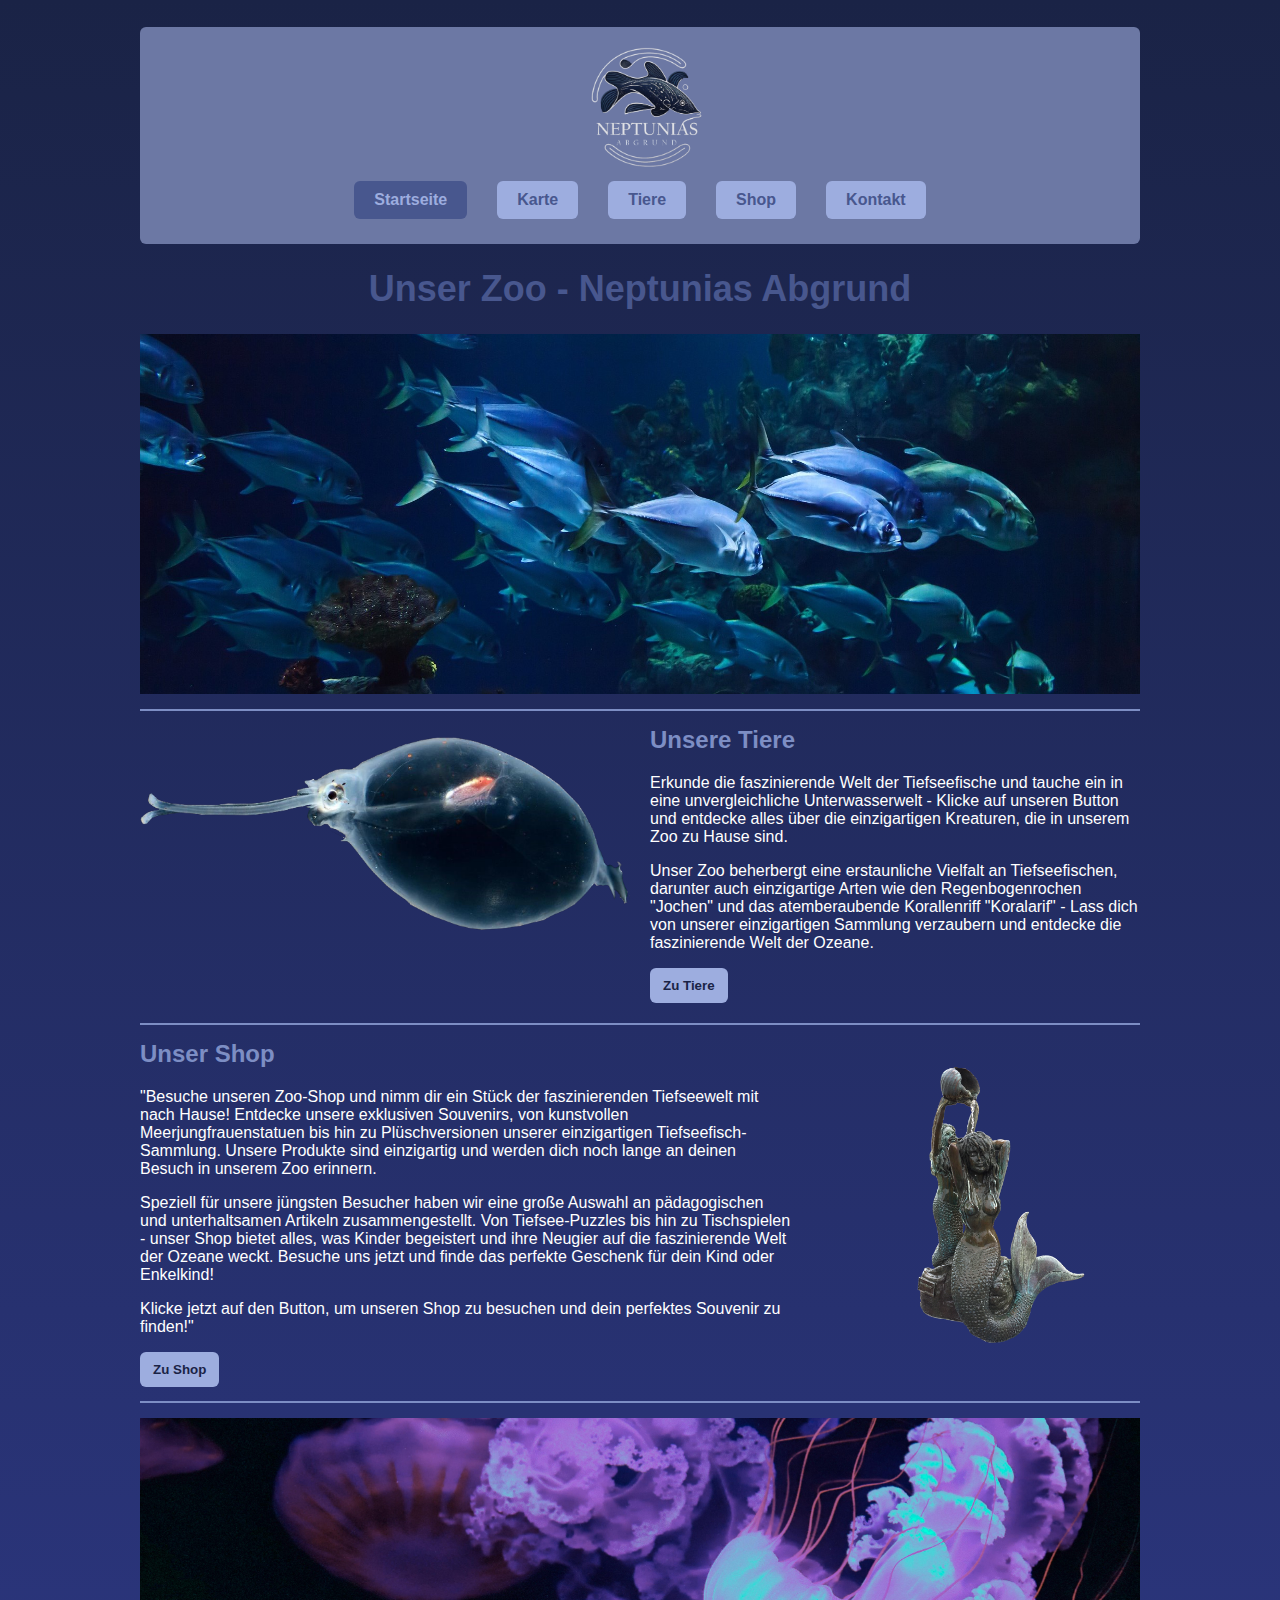
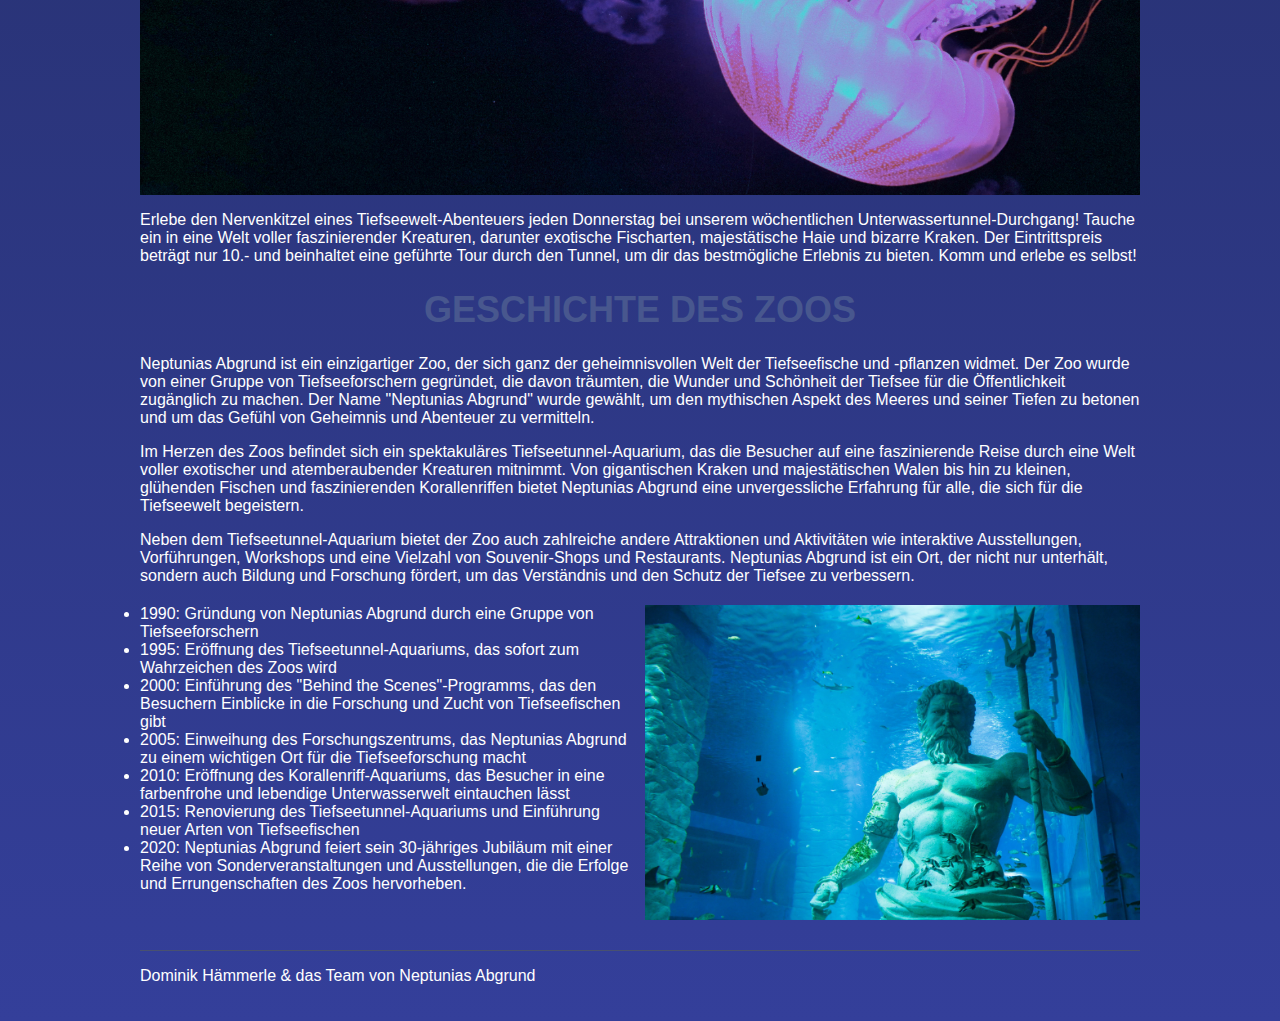
<file: index.html>
<!DOCTYPE html>
<html lang="en">
<head>
  <meta charset="UTF-8" name="viewport" content="width=device-width, initial-scale=1.0">
  <title>Neptunias Abgrund</title>
  <link rel="stylesheet" href="index.css">
</head>

<body>
<header>
  <div id="menueleiste" class="nav-container">
    <nav>
      <img id="neptunias_abgrund_logo" src="img/logo_neptunias_abgrund_png.png" alt="Beschreibung des Bildes"
           width="140" height="140">
      <ul>
        <li><a href="index.html" id="startseite" target="_blank">Startseite</a></li>
        <li><a href="karte.html" id="karte" target="_blank">Karte</a></li>
        <li><a href="tiere.html" id="tiere" target="_blank">Tiere</a></li>
        <li><a href="shop.html" id="shop" target="_blank">Shop</a></li>
        <li><a href="kontakt.html" id="kontakt" target="_blank">Kontakt</a></li>
      </ul>

    </nav>
  </div>
</header>
<main>

  <h1>Unser Zoo - Neptunias Abgrund</h1>

  <img id="startbild" src="img/tiefsee_mainpage.jpg" alt="Beschreibung des Bildes" style="width: 100%; display: block; margin-bottom: 15px">

  <hr style="border: none; border-top: 2px solid #7d8ec4; margin: 10px 0;">

  <div id="content_1" style="display: flex; margin-top: 15px;">
    <div style="flex: 1; margin-right: 20px;">
      <img src="img/glaskalmar_png.png" alt="Beschreibung des Bildes" style="width: 100%;">
    </div>
    <div style="flex: 1;">
      <h2>Unsere Tiere</h2>
      <p>Erkunde die faszinierende Welt der Tiefseefische und tauche ein in eine unvergleichliche Unterwasserwelt - Klicke auf unseren Button und entdecke alles über die einzigartigen Kreaturen, die in unserem Zoo zu Hause sind.</p>
      <p>Unser Zoo beherbergt eine erstaunliche Vielfalt an Tiefseefischen, darunter auch einzigartige Arten wie den Regenbogenrochen "Jochen" und das atemberaubende Korallenriff "Koralarif" - Lass dich von unserer einzigartigen Sammlung verzaubern und entdecke die faszinierende Welt der Ozeane.</p>
      <a href="tiere.html" id="tiere2" target="_blank">Zu Tiere</a>
    </div>
  </div>

  <hr style="border: none; border-top: 2px solid #7d8ec4; margin-bottom: 15px; margin-top: 15px">

  <div id="content_2" style="display: flex; margin-top: 15px;">
    <div style="flex: 2;">
      <h2>Unser Shop</h2>
      <p>"Besuche unseren Zoo-Shop und nimm dir ein Stück der faszinierenden Tiefseewelt mit nach Hause! Entdecke unsere exklusiven Souvenirs, von kunstvollen Meerjungfrauenstatuen bis hin zu Plüschversionen unserer einzigartigen Tiefseefisch-Sammlung. Unsere Produkte sind einzigartig und werden dich noch lange an deinen Besuch in unserem Zoo erinnern.</p>
      <p>Speziell für unsere jüngsten Besucher haben wir eine große Auswahl an pädagogischen und unterhaltsamen Artikeln zusammengestellt. Von Tiefsee-Puzzles bis hin zu Tischspielen - unser Shop bietet alles, was Kinder begeistert und ihre Neugier auf die faszinierende Welt der Ozeane weckt. Besuche uns jetzt und finde das perfekte Geschenk für dein Kind oder Enkelkind!</p>
      <p>Klicke jetzt auf den Button, um unseren Shop zu besuchen und dein perfektes Souvenir zu finden!"</p>
      <a href="shop.html" id="shop2" target="_blank">Zu Shop</a>
    </div>
    <div style="flex: 1; margin-right: 20px;">
      <img src="img/meerjungfraustatue.png" alt="Beschreibung des Bildes" style="width: 80%; margin-left: 40px;">
    </div>
  </div>

  <hr style="border: none; border-top: 2px solid #7d8ec4; margin-bottom: 15px;">

  <img id="geschichte-des-zoos" src="img/geschichte-des-zoos.jpg" alt="Beschreibung des Bildes" style="width: 100%; display: block; margin-top: 0;">

  <p>Erlebe den Nervenkitzel eines Tiefseewelt-Abenteuers jeden Donnerstag bei unserem wöchentlichen Unterwassertunnel-Durchgang! Tauche ein in eine Welt voller faszinierender Kreaturen, darunter exotische Fischarten, majestätische Haie und bizarre Kraken. Der Eintrittspreis beträgt nur 10.- und beinhaltet eine geführte Tour durch den Tunnel, um dir das bestmögliche Erlebnis zu bieten. Komm und erlebe es selbst!</p>

  <h1>GESCHICHTE DES ZOOS</h1>

  <p>Neptunias Abgrund ist ein einzigartiger Zoo, der sich ganz der geheimnisvollen Welt der Tiefseefische und -pflanzen widmet. Der Zoo wurde von einer Gruppe von Tiefseeforschern gegründet, die davon träumten, die Wunder und Schönheit der Tiefsee für die Öffentlichkeit zugänglich zu machen. Der Name "Neptunias Abgrund" wurde gewählt, um den mythischen Aspekt des Meeres und seiner Tiefen zu betonen und um das Gefühl von Geheimnis und Abenteuer zu vermitteln.</p>

  <p>Im Herzen des Zoos befindet sich ein spektakuläres Tiefseetunnel-Aquarium, das die Besucher auf eine faszinierende Reise durch eine Welt voller exotischer und atemberaubender Kreaturen mitnimmt. Von gigantischen Kraken und majestätischen Walen bis hin zu kleinen, glühenden Fischen und faszinierenden Korallenriffen bietet Neptunias Abgrund eine unvergessliche Erfahrung für alle, die sich für die Tiefseewelt begeistern.</p>

  <p>Neben dem Tiefseetunnel-Aquarium bietet der Zoo auch zahlreiche andere Attraktionen und Aktivitäten wie interaktive Ausstellungen, Vorführungen, Workshops und eine Vielzahl von Souvenir-Shops und Restaurants. Neptunias Abgrund ist ein Ort, der nicht nur unterhält, sondern auch Bildung und Forschung fördert, um das Verständnis und den Schutz der Tiefsee zu verbessern.</p>

    <div id="content" style="display: flex; margin-top: 20px;">
      <div style="flex: 1; margin-right: 0;">
        <li>1990: Gründung von Neptunias Abgrund durch eine Gruppe von Tiefseeforschern</li>
        <li>1995: Eröffnung des Tiefseetunnel-Aquariums, das sofort zum Wahrzeichen des Zoos wird</li>
        <li>2000: Einführung des "Behind the Scenes"-Programms, das den Besuchern Einblicke in die Forschung und Zucht von Tiefseefischen gibt</li>
        <li>2005: Einweihung des Forschungszentrums, das Neptunias Abgrund zu einem wichtigen Ort für die Tiefseeforschung macht</li>
        <li>2010: Eröffnung des Korallenriff-Aquariums, das Besucher in eine farbenfrohe und lebendige Unterwasserwelt eintauchen lässt</li>
        <li>2015: Renovierung des Tiefseetunnel-Aquariums und Einführung neuer Arten von Tiefseefischen</li>
        <li>2020: Neptunias Abgrund feiert sein 30-jähriges Jubiläum mit einer Reihe von Sonderveranstaltungen und Ausstellungen, die die Erfolge und Errungenschaften des Zoos hervorheben.</li>
      </div>

      <div style="flex: 1; margin-left: 10px;">
        <img id="tiefseeforscher-bild" src="img/tiefseeforscher.jpg" alt="Beschreibung des Bildes"style="width: 100%; display: flex;">
      </div>
    </div>
</main>
</body>
<footer>
  <hr style="border: none; border-top: 1px solid #49516f; margin-top: 30px; margin-bottom: 15px;">
  <p>Dominik Hämmerle & das Team von Neptunias Abgrund</p>
</footer>
</html>
</file>
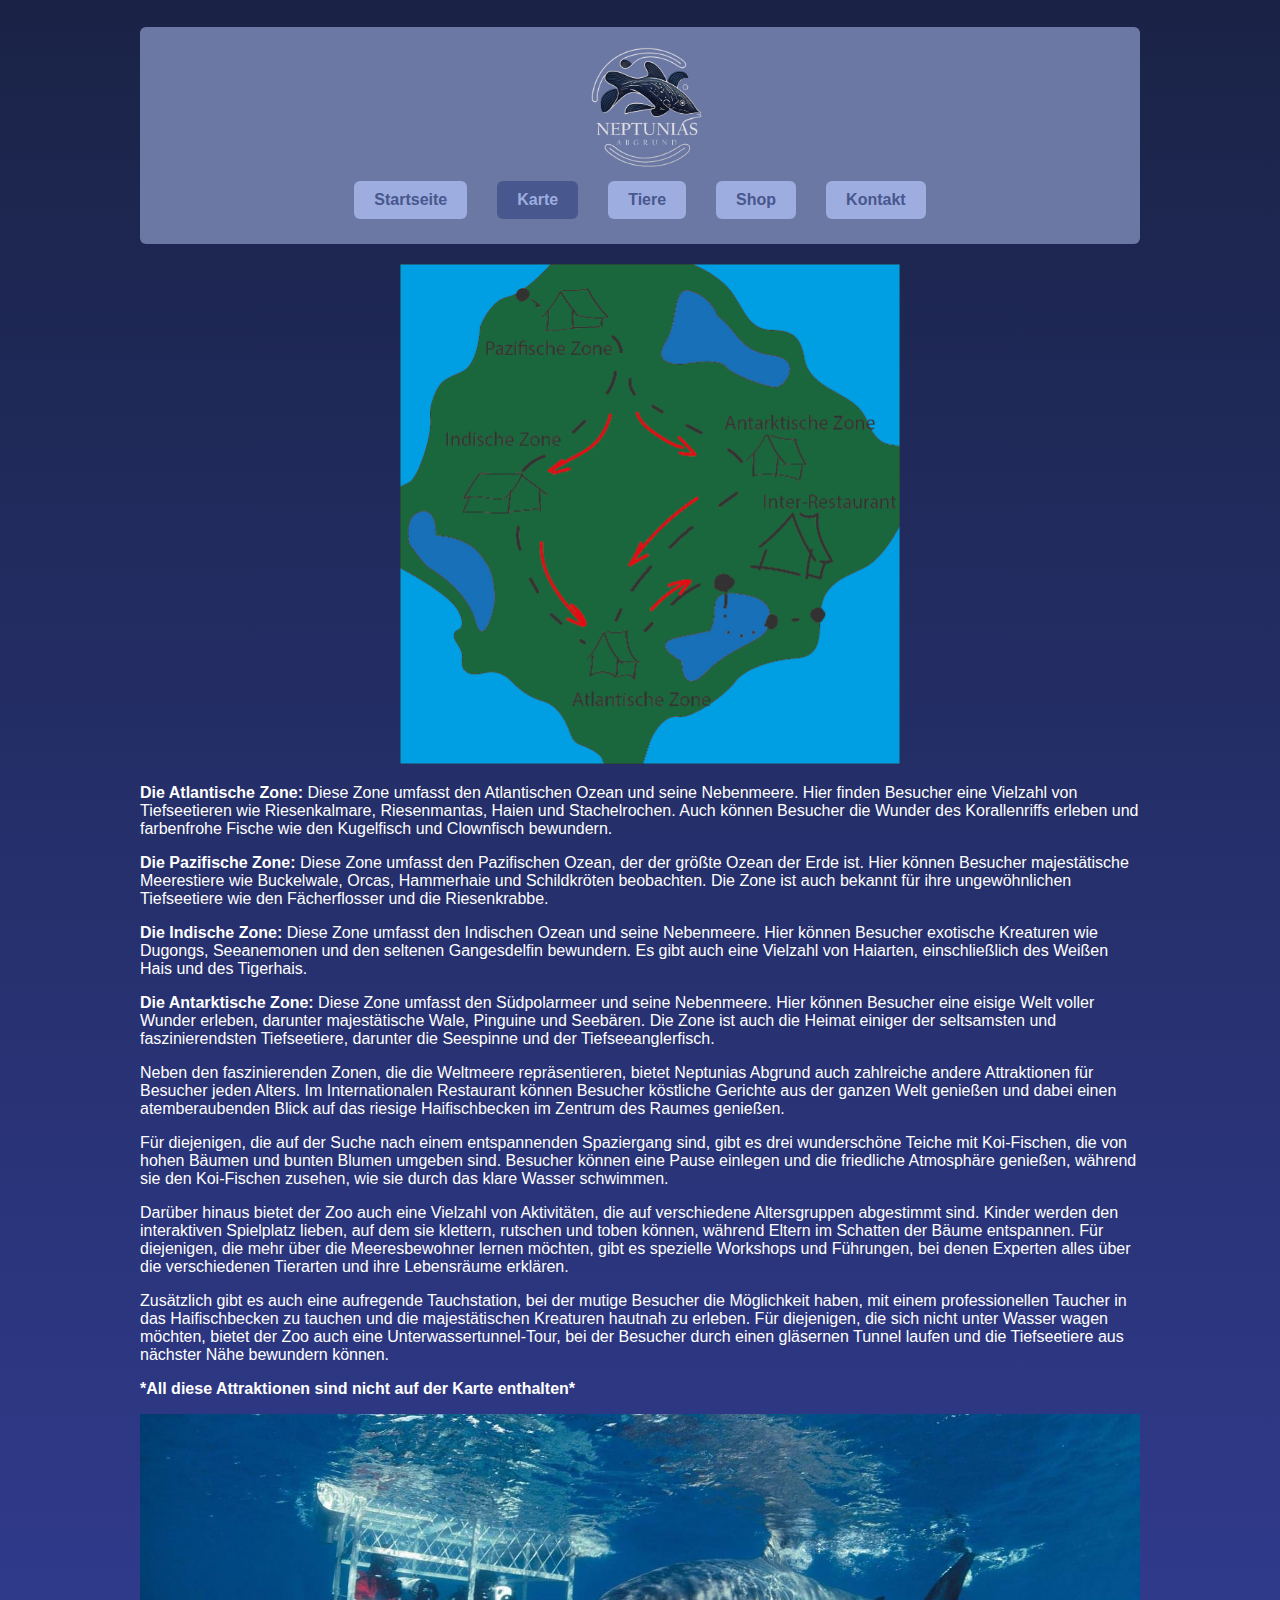
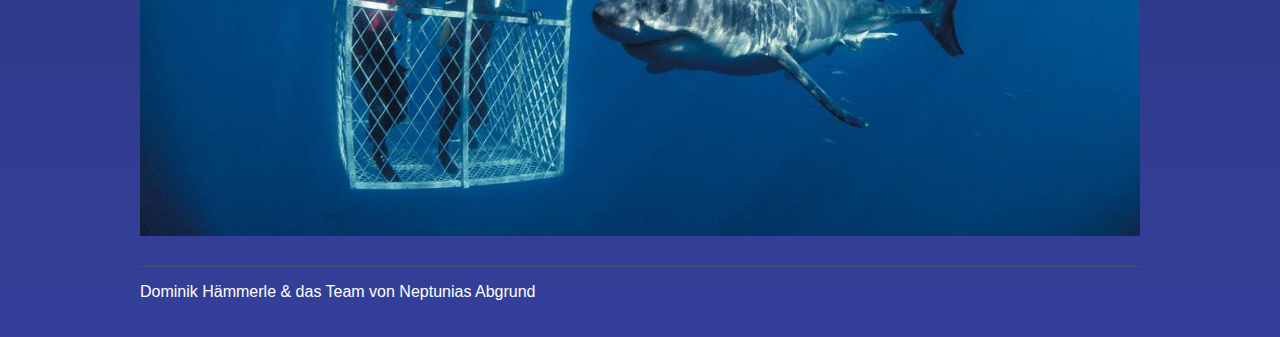
<file: karte.html>
<!DOCTYPE html>
<html lang="en">
<head>
  <meta charset="UTF-8" name="viewport" content="width=device-width, initial-scale=1.0">
  <title>Karte</title>
  <link rel="stylesheet" href="karte.css">
</head>
<body>
<header>
  <div id="menueleiste" class="nav-container">
    <nav>
      <img id="neptunias_abgrund_logo" src="img/logo_neptunias_abgrund_png.png" alt="Beschreibung des Bildes" width="140" height="140">
      <ul>
        <li><a href="index.html" id="startseite" target="_blank">Startseite</a></li>
        <li><a href="karte.html" id="karte" target="_blank">Karte</a></li>
        <li><a href="tiere.html" id="tiere" target="_blank">Tiere</a></li>
        <li><a href="shop.html" id="shop" target="_blank">Shop</a></li>
        <li><a href="kontakt.html" id="kontakt" target="_blank">Kontakt</a></li>
      </ul>
    </nav>
  </div>
</header>
    <img id="karte_zoo" src="img/Karte_Zoo.jpg" alt="Beschreibung des Bildes" width=50%>
  </div>
    <p><b>Die Atlantische Zone:</b> Diese Zone umfasst den Atlantischen Ozean und seine Nebenmeere. Hier finden Besucher eine Vielzahl von Tiefseetieren wie Riesenkalmare, Riesenmantas, Haien und Stachelrochen. Auch können Besucher die Wunder des Korallenriffs erleben und farbenfrohe Fische wie den Kugelfisch und Clownfisch bewundern.</p>

    <p><b>Die Pazifische Zone:</b> Diese Zone umfasst den Pazifischen Ozean, der der größte Ozean der Erde ist. Hier können Besucher majestätische Meerestiere wie Buckelwale, Orcas, Hammerhaie und Schildkröten beobachten. Die Zone ist auch bekannt für ihre ungewöhnlichen Tiefseetiere wie den Fächerflosser und die Riesenkrabbe.</p>

    <p><b>Die Indische Zone:</b> Diese Zone umfasst den Indischen Ozean und seine Nebenmeere. Hier können Besucher exotische Kreaturen wie Dugongs, Seeanemonen und den seltenen Gangesdelfin bewundern. Es gibt auch eine Vielzahl von Haiarten, einschließlich des Weißen Hais und des Tigerhais.</p>

    <p><b>Die Antarktische Zone:</b> Diese Zone umfasst den Südpolarmeer und seine Nebenmeere. Hier können Besucher eine eisige Welt voller Wunder erleben, darunter majestätische Wale, Pinguine und Seebären. Die Zone ist auch die Heimat einiger der seltsamsten und faszinierendsten Tiefseetiere, darunter die Seespinne und der Tiefseeanglerfisch.</p>
  </div>
</div>

<p>Neben den faszinierenden Zonen, die die Weltmeere repräsentieren, bietet Neptunias Abgrund auch zahlreiche andere Attraktionen für Besucher jeden Alters. Im Internationalen Restaurant können Besucher köstliche Gerichte aus der ganzen Welt genießen und dabei einen atemberaubenden Blick auf das riesige Haifischbecken im Zentrum des Raumes genießen.</p>

<p>Für diejenigen, die auf der Suche nach einem entspannenden Spaziergang sind, gibt es drei wunderschöne Teiche mit Koi-Fischen, die von hohen Bäumen und bunten Blumen umgeben sind. Besucher können eine Pause einlegen und die friedliche Atmosphäre genießen, während sie den Koi-Fischen zusehen, wie sie durch das klare Wasser schwimmen.</p>

<p>Darüber hinaus bietet der Zoo auch eine Vielzahl von Aktivitäten, die auf verschiedene Altersgruppen abgestimmt sind. Kinder werden den interaktiven Spielplatz lieben, auf dem sie klettern, rutschen und toben können, während Eltern im Schatten der Bäume entspannen. Für diejenigen, die mehr über die Meeresbewohner lernen möchten, gibt es spezielle Workshops und Führungen, bei denen Experten alles über die verschiedenen Tierarten und ihre Lebensräume erklären.</p>

<p>Zusätzlich gibt es auch eine aufregende Tauchstation, bei der mutige Besucher die Möglichkeit haben, mit einem professionellen Taucher in das Haifischbecken zu tauchen und die majestätischen Kreaturen hautnah zu erleben. Für diejenigen, die sich nicht unter Wasser wagen möchten, bietet der Zoo auch eine Unterwassertunnel-Tour, bei der Besucher durch einen gläsernen Tunnel laufen und die Tiefseetiere aus nächster Nähe bewundern können.</p>

<p><b>*All diese Attraktionen sind nicht auf der Karte enthalten*</b></p>

<img id="haitauchen" src="img/haitauchen.jpeg" alt="Beschreibung des Bildes" style="width: 100%; display: block;">

</body>
<footer>
  <hr style="border: none; border-top: 1px solid #49516f; margin-top: 30px; margin-bottom: 15px;">
  <p>Dominik Hämmerle & das Team von Neptunias Abgrund</p>
</footer>
</html>
</file>
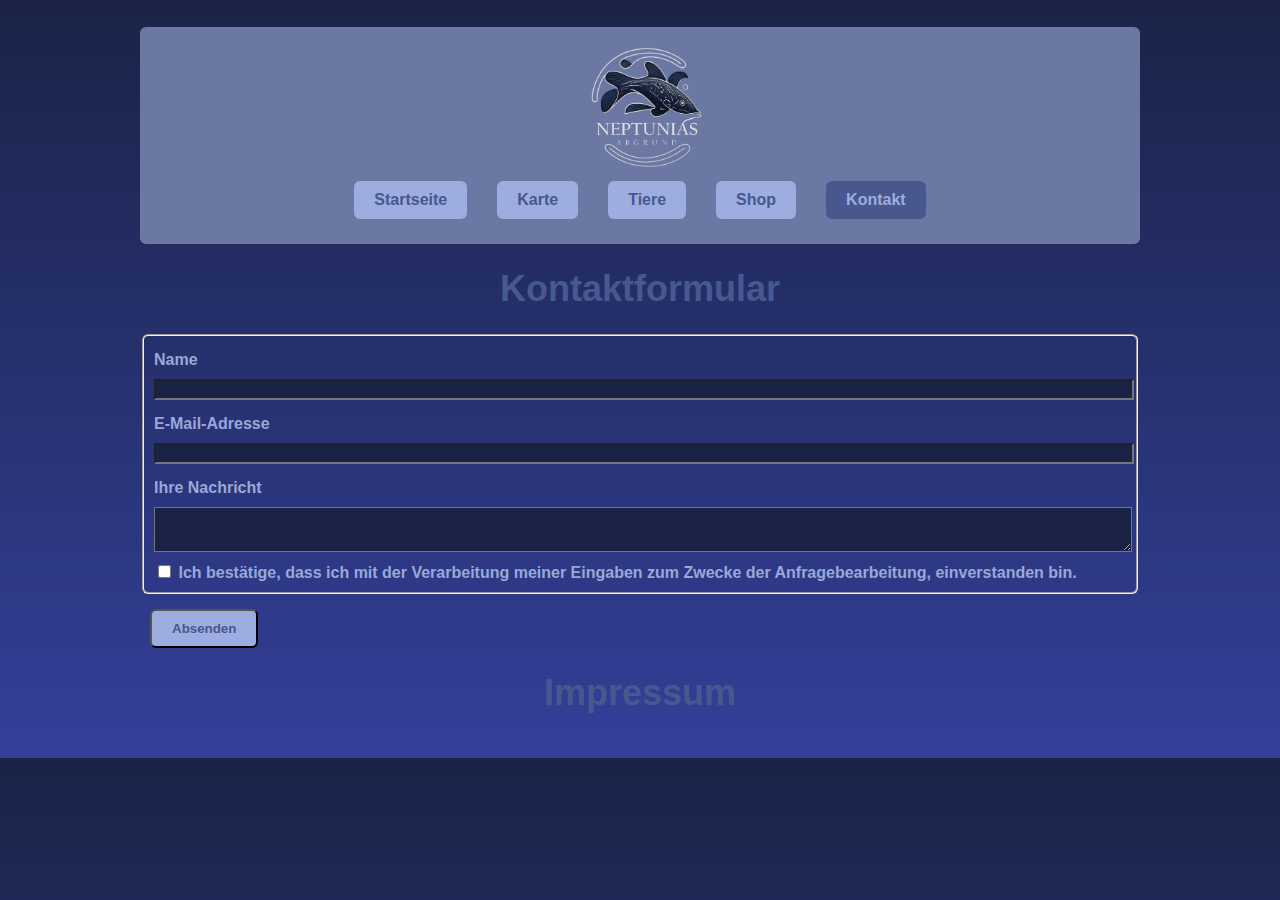
<file: kontakt.html>
<!DOCTYPE html>
<html lang="en">
<head>
    <meta charset="UTF-8">
    <title>Kontakt</title>
    <link rel="stylesheet" href="kontakt.css">
</head>
<body>
<header>
    <div id="menueleiste" class="nav-container">
        <nav>
            <img id="neptunias_abgrund_logo" src="img/logo_neptunias_abgrund_png.png" alt="Beschreibung des Bildes"
                 width="140" height="140">
            <ul>
                <li><a href="index.html" id="startseite" target="_blank">Startseite</a></li>
                <li><a href="karte.html" id="karte" target="_blank">Karte</a></li>
                <li><a href="tiere.html" id="tiere" target="_blank">Tiere</a></li>
                <li><a href="shop.html" id="shop" target="_blank">Shop</a></li>
                <li><a href="kontakt.html" id="kontakt" target="_blank">Kontakt</a></li>
            </ul>
        </nav>
    </div>
</header>

<h1>Kontaktformular</h1>

<form action="SENDEADRESSE" id="ft-form" method="POST" accept-charset="UTF-8">
    <fieldset>
        <label>
            Name
        </label>
        <input class="eingabe" type="text" name="Name" required>
        <label>
            E-Mail-Adresse
        </label>
        <input class="eingabe" type="email" name="E-Mail" required>

        <label>
            Ihre Nachricht
        </label>
        <textarea class="eingabe" rows="3" name="Nachricht" required></textarea>
        <div>
            <input id="checkbox" type="checkbox" name="Datenverarbeitung bestätigt" value="Ja" required>
            <label>
                Ich bestätige, dass ich mit der Verarbeitung meiner Eingaben zum Zwecke der Anfragebearbeitung, einverstanden bin.
            </label>

        </div>
    </fieldset>
    <div class="btns">
        <input type="text" name="_gotcha" value="" style="display:none;">
        <input id="button" type="submit" value="Absenden">
    </div>
</form>
<h1>Impressum</h1>
</body>
</html>
</file>
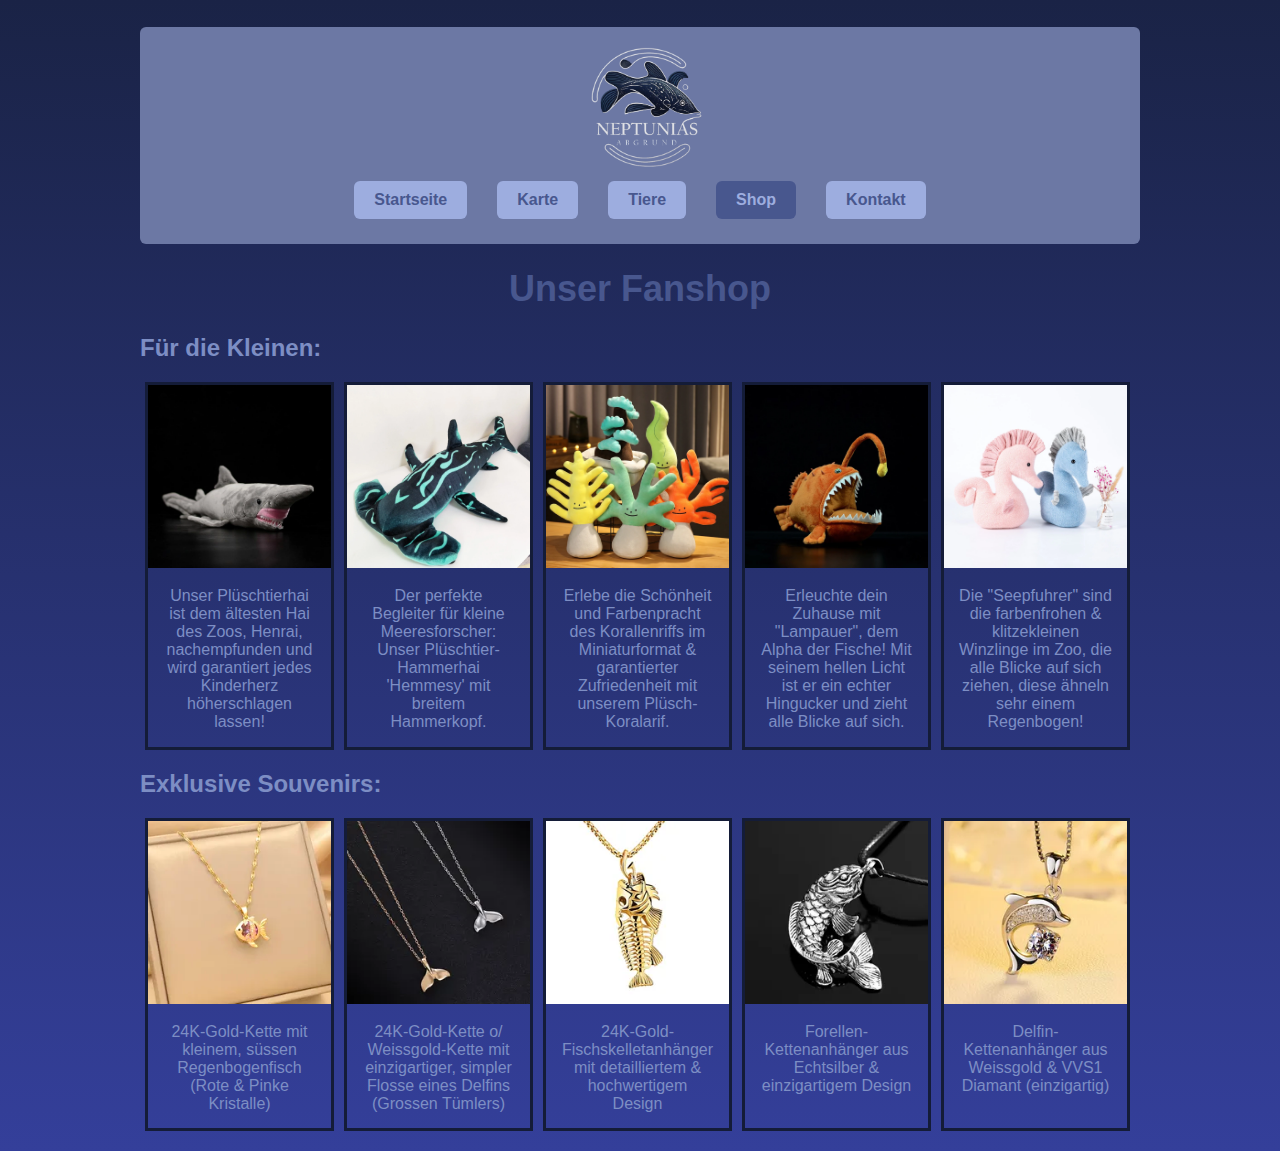
<file: shop.html>
<!DOCTYPE html>
<html lang="en">
<head>
    <meta charset="UTF-8">
    <title>Shop</title>
  <link rel="stylesheet" href="shop.css">
</head>
<body>
<header>
<div id="menueleiste" class="nav-container">
  <nav>
    <img id="neptunias_abgrund_logo" src="img/logo_neptunias_abgrund_png.png" alt="Beschreibung des Bildes"
         width="140" height="140">
    <ul>
        <li><a href="index.html" id="startseite" target="_blank">Startseite</a></li>
        <li><a href="karte.html" id="karte" target="_blank">Karte</a></li>
        <li><a href="tiere.html" id="tiere" target="_blank">Tiere</a></li>
        <li><a href="shop.html" id="shop" target="_blank">Shop</a></li>
        <li><a href="kontakt.html" id="kontakt" target="_blank">Kontakt</a></li>
    </ul>

  </nav>
</div>
</header>

<h1>Unser Fanshop</h1>
<h2>Für die Kleinen:</h2>
<div class="gallery">
    <img src="img/hai_1.jpg" alt="Hai Plüschtier" width="600" height="400">
  <div class="desc">Unser Plüschtierhai ist dem ältesten Hai des Zoos, Henrai, nachempfunden und wird garantiert jedes Kinderherz höherschlagen lassen!</div>
</div>

<div class="gallery">
    <img src="img/hammerfisch_1.jpg" alt="Hammerfisch Plüschtier" width="600" height="400">
  <div class="desc">Der perfekte Begleiter für kleine Meeresforscher: Unser Plüschtier-Hammerhai 'Hemmesy' mit breitem Hammerkopf.</div>
</div>

<div class="gallery">
    <img src="img/korallen_1.jpg" alt="Korallen Plüschtier" width="600" height="400">
  <div class="desc">Erlebe die Schönheit und Farbenpracht des Korallenriffs im Miniaturformat & garantierter Zufriedenheit mit unserem Plüsch-Koralarif.</div>
</div>

<div class="gallery">
    <img src="img/lampenfisch.jpg" alt="Lampenfisch Plüschtier" width="600" height="400">
  <div class="desc">Erleuchte dein Zuhause mit "Lampauer", dem Alpha der Fische! Mit seinem hellen Licht ist er ein echter Hingucker und zieht alle Blicke auf sich.</div>
</div>

<div class="gallery">
    <img src="img/seepferd_1.jpg" alt="Seepferdchen Plüschtier" width="600" height="400">
  <div class="desc">Die "Seepfuhrer" sind die farbenfrohen & klitzekleinen Winzlinge im Zoo, die alle Blicke auf sich ziehen, diese ähneln sehr einem Regenbogen!</div>
</div>

<h2>Exklusive Souvenirs:</h2>

<div class="gallery">
    <img src="img/fishkette_2.jpg" alt="" width="600" height="400">
    <div class="desc2">24K-Gold-Kette mit kleinem, süssen Regenbogenfisch (Rote & Pinke Kristalle)
    </div>
</div>

<div class="gallery">
    <img src="img/delfinkette_2.jpg" alt="" width="600" height="400">
    <div class="desc2">24K-Gold-Kette o/ Weissgold-Kette mit einzigartiger, simpler Flosse eines Delfins (Grossen Tümlers)
    </div>
</div>

<div class="gallery">
    <img src="img/fischanhänger_2.jpg" alt="" width="600" height="400">
    <div class="desc2">24K-Gold-Fischskelletanhänger mit detailliertem & hochwertigem Design
    </div>
</div>

<div class="gallery">
    <img src="img/silber-fischanhänger_2.jpg" alt="" width="600" height="400">
    <div class="desc2">Forellen-Kettenanhänger aus Echtsilber & einzigartigem Design
    </div>
</div>

<div class="gallery">
    <img src="img/Diamant-fischanhänger.jpg" alt="" width="600" height="400">
    <div class="desc2">Delfin-Kettenanhänger aus Weissgold & VVS1 Diamant (einzigartig)
    </div>
</div>
  </body>
</html>
</file>
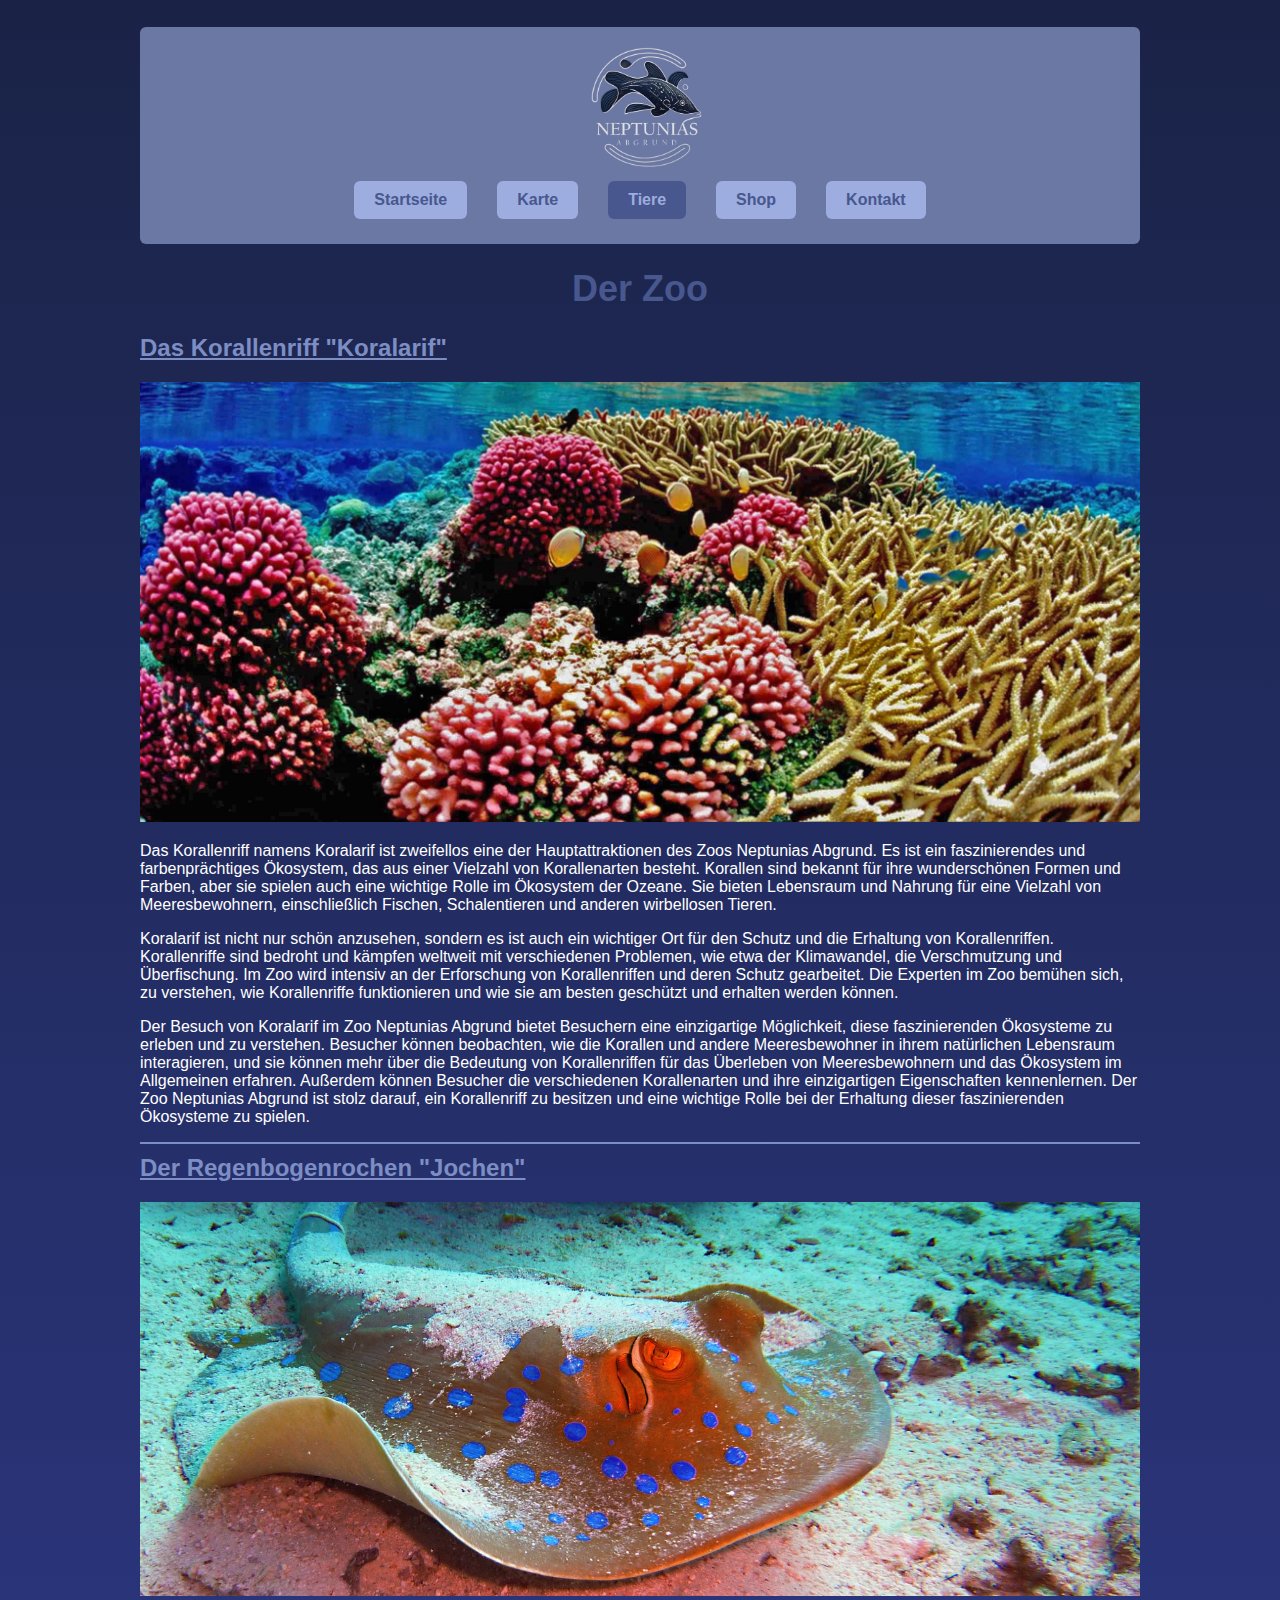
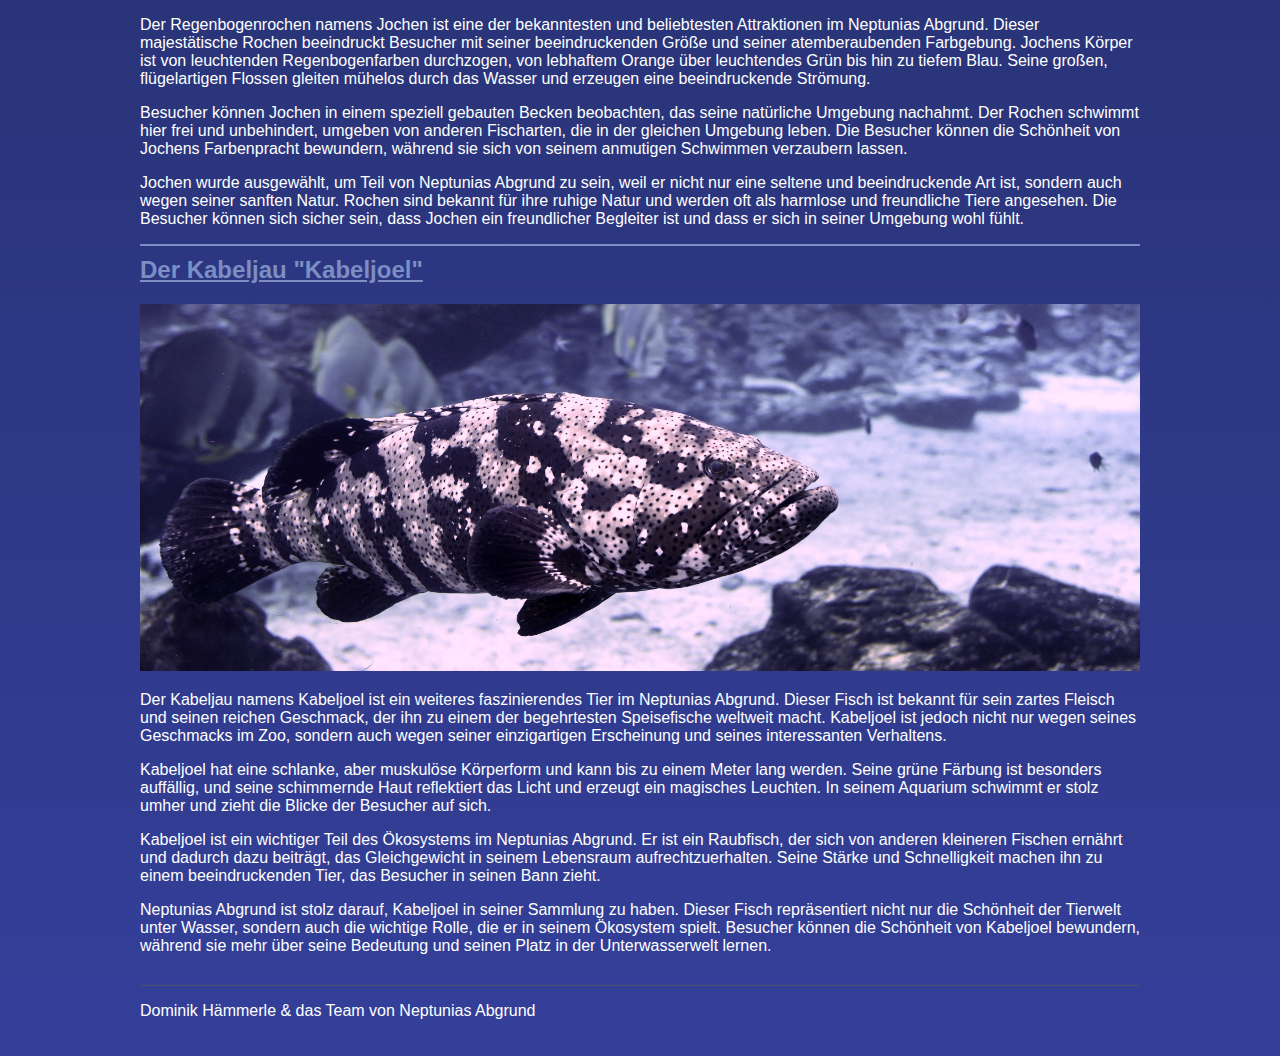
<file: tiere.html>
<!DOCTYPE html>
<html lang="en">
<head>
  <meta charset="UTF-8" name="viewport" content="width=device-width, initial-scale=1.0">
  <title>Tiere</title>
  <link rel="stylesheet" href="tiere.css">
</head>
<body>
<header>
  <div id="menueleiste" class="nav-container">
    <nav>
      <img id="neptunias_abgrund_logo" src="img/logo_neptunias_abgrund_png.png" alt="Beschreibung des Bildes" width="140" height="140">
      <ul>
        <li><a href="index.html" id="startseite" target="_blank">Startseite</a></li>
        <li><a href="karte.html" id="karte" target="_blank">Karte</a></li>
        <li><a href="tiere.html" id="tiere" target="_blank">Tiere</a></li>
        <li><a href="shop.html" id="shop" target="_blank">Shop</a></li>
        <li><a href="kontakt.html" id="kontakt" target="_blank">Kontakt</a></li>
      </ul>
    </nav>
  </div>
</header>
<h1 id="Titel">Der Zoo</h1>

<a href="https://de.wikipedia.org/wiki/Korallenriff" id="korallenriff" target="_blank">Das Korallenriff "Koralarif"</a>

<img src="img/koralarif.jpg" alt="Beschreibung des Bildes" width=100% style="margin-top: 20px;">

<p>Das Korallenriff namens Koralarif ist zweifellos eine der Hauptattraktionen des Zoos Neptunias Abgrund. Es ist ein faszinierendes und farbenprächtiges Ökosystem, das aus einer Vielzahl von Korallenarten besteht. Korallen sind bekannt für ihre wunderschönen Formen und Farben, aber sie spielen auch eine wichtige Rolle im Ökosystem der Ozeane. Sie bieten Lebensraum und Nahrung für eine Vielzahl von Meeresbewohnern, einschließlich Fischen, Schalentieren und anderen wirbellosen Tieren.</p>
<p>Koralarif ist nicht nur schön anzusehen, sondern es ist auch ein wichtiger Ort für den Schutz und die Erhaltung von Korallenriffen. Korallenriffe sind bedroht und kämpfen weltweit mit verschiedenen Problemen, wie etwa der Klimawandel, die Verschmutzung und Überfischung. Im Zoo wird intensiv an der Erforschung von Korallenriffen und deren Schutz gearbeitet. Die Experten im Zoo bemühen sich, zu verstehen, wie Korallenriffe funktionieren und wie sie am besten geschützt und erhalten werden können.</p>
<p>Der Besuch von Koralarif im Zoo Neptunias Abgrund bietet Besuchern eine einzigartige Möglichkeit, diese faszinierenden Ökosysteme zu erleben und zu verstehen. Besucher können beobachten, wie die Korallen und andere Meeresbewohner in ihrem natürlichen Lebensraum interagieren, und sie können mehr über die Bedeutung von Korallenriffen für das Überleben von Meeresbewohnern und das Ökosystem im Allgemeinen erfahren. Außerdem können Besucher die verschiedenen Korallenarten und ihre einzigartigen Eigenschaften kennenlernen. Der Zoo Neptunias Abgrund ist stolz darauf, ein Korallenriff zu besitzen und eine wichtige Rolle bei der Erhaltung dieser faszinierenden Ökosysteme zu spielen.</p>

<hr style="border: none; border-top: 2px solid #7d8ec4; margin: 10px 0;">

<a href="https://de.wikipedia.org/wiki/Rochen" id="rochen" target="_blank">Der Regenbogenrochen "Jochen"</a>

<img src="img/regenbogenrochen.jpg" alt="Beschreibung des Bildes" width=100% style="margin-top: 20px;">

<p>Der Regenbogenrochen namens Jochen ist eine der bekanntesten und beliebtesten Attraktionen im Neptunias Abgrund. Dieser majestätische Rochen beeindruckt Besucher mit seiner beeindruckenden Größe und seiner atemberaubenden Farbgebung. Jochens Körper ist von leuchtenden Regenbogenfarben durchzogen, von lebhaftem Orange über leuchtendes Grün bis hin zu tiefem Blau. Seine großen, flügelartigen Flossen gleiten mühelos durch das Wasser und erzeugen eine beeindruckende Strömung.</p>
<p>Besucher können Jochen in einem speziell gebauten Becken beobachten, das seine natürliche Umgebung nachahmt. Der Rochen schwimmt hier frei und unbehindert, umgeben von anderen Fischarten, die in der gleichen Umgebung leben. Die Besucher können die Schönheit von Jochens Farbenpracht bewundern, während sie sich von seinem anmutigen Schwimmen verzaubern lassen.</p>
<p>Jochen wurde ausgewählt, um Teil von Neptunias Abgrund zu sein, weil er nicht nur eine seltene und beeindruckende Art ist, sondern auch wegen seiner sanften Natur. Rochen sind bekannt für ihre ruhige Natur und werden oft als harmlose und freundliche Tiere angesehen. Die Besucher können sich sicher sein, dass Jochen ein freundlicher Begleiter ist und dass er sich in seiner Umgebung wohl fühlt.</p>

<hr style="border: none; border-top: 2px solid #7d8ec4; margin: 10px 0;">

<a href="https://de.wikipedia.org/wiki/Kabeljau" id="kabeljau" target="_blank">Der Kabeljau "Kabeljoel"</a>

<img src="img/kabeljau.jpg" alt="Beschreibung des Bildes" width=100% style="margin-top: 20px;">

<p>Der Kabeljau namens Kabeljoel ist ein weiteres faszinierendes Tier im Neptunias Abgrund. Dieser Fisch ist bekannt für sein zartes Fleisch und seinen reichen Geschmack, der ihn zu einem der begehrtesten Speisefische weltweit macht. Kabeljoel ist jedoch nicht nur wegen seines Geschmacks im Zoo, sondern auch wegen seiner einzigartigen Erscheinung und seines interessanten Verhaltens.</p>

<p>Kabeljoel hat eine schlanke, aber muskulöse Körperform und kann bis zu einem Meter lang werden. Seine grüne Färbung ist besonders auffällig, und seine schimmernde Haut reflektiert das Licht und erzeugt ein magisches Leuchten. In seinem Aquarium schwimmt er stolz umher und zieht die Blicke der Besucher auf sich.</p>

<p>Kabeljoel ist ein wichtiger Teil des Ökosystems im Neptunias Abgrund. Er ist ein Raubfisch, der sich von anderen kleineren Fischen ernährt und dadurch dazu beiträgt, das Gleichgewicht in seinem Lebensraum aufrechtzuerhalten. Seine Stärke und Schnelligkeit machen ihn zu einem beeindruckenden Tier, das Besucher in seinen Bann zieht.</p>

<p>Neptunias Abgrund ist stolz darauf, Kabeljoel in seiner Sammlung zu haben. Dieser Fisch repräsentiert nicht nur die Schönheit der Tierwelt unter Wasser, sondern auch die wichtige Rolle, die er in seinem Ökosystem spielt. Besucher können die Schönheit von Kabeljoel bewundern, während sie mehr über seine Bedeutung und seinen Platz in der Unterwasserwelt lernen.</p>
</body>
<footer>
  <hr style="border: none; border-top: 1px solid #49516f; margin-top: 30px; margin-bottom: 15px;">
  <p>Dominik Hämmerle & das Team von Neptunias Abgrund</p>
</footer>
</html>
</file>
<file: index.css>
body {
    background: linear-gradient(to bottom, #1A2346, #343f9a);
    color: #FFFFFF;
    font-family: Arial, sans-serif;
    margin: 0 auto;
    max-width: 1000px;
    padding: 20px;
}

html {
    scroll-behavior: smooth;
}

h1 {
    font-size: 36px;
    font-weight: bold;
    color: #48578e;
    text-align: center;
}

#neptunias_abgrund_logo {
    margin-left: 15px;
}

h2 {
    margin-top: 0;
    margin-bottom: 20px;
    color: #7d8ec4;
    font-size: x-large;
    font-weight: bold;
}

a:hover {
    background-color: #0044CC;
}

#menueleiste {
    display: flex;
    background-color: #6c78a4;
    color: #48578e;
    padding: 10px 20px;
    margin-outside: 10px;
    text-decoration: none;
    text-align: center;
    align-items: center;
    font-weight: bolder;
    border-radius: 6px;
    margin-top: 7px;
    margin-bottom: 15px;
    flex-direction: column;
}

ul {
    display: flex;
    list-style: none;
    margin: 0;
    padding: 0;
}
#karte, #tiere, #shop, #kontakt {
    display: inline-block;
    background-color: #9daddf;
    color: #48578e;
    padding: 10px 20px;
    text-decoration: none;
    font-weight: bolder;
    border-radius: 6px;
    margin-bottom: 15px;
    margin-right: 15px;
    margin-left: 15px;
}
#startseite {
    display: inline-block;
    background-color: #48578e;
    color: #9daddf;
    padding: 10px 20px;
    text-decoration: none;
    font-weight: bolder;
    border-radius: 6px;
    margin-bottom: 15px;
    margin-right: 15px;
    margin-left: 15px;
}

#shop2, #tiere2 {
    display: inline-block;
    background-color: #9daddf;
    color: #1A2346;
    padding: 10px 13px;
    text-decoration: none;
    font-weight: bolder;
    border-radius: 6px;
    margin-bottom: 5px;
    margin-right: 15px;
    font-size: smaller;
}

li {

}

@media (max-width: 600px) {

    body {
        padding: 10px;
    }

    #neptunias_abgrund_logo {
        margin: 10px;
    }

    #menueleiste {
        flex-direction: row;
        justify-content: space-between;
    }

    ul {
        flex-wrap: wrap;
    }

    #karte,
    #tiere,
    #shop,
    #kontakt,
    #startseite {
        margin-bottom: 5px;
        margin-right: 5px;
        margin-left: 5px;
    }

    #shop2,
    #tiere2 {
        margin-bottom: 5px;
        margin-right: 5px;
        font-size: 12px;
    }

    #content_1,
    #content_2 {
        flex-direction: column;
        align-items: center;
    }

    img {
        max-width: 100%;
        height: auto;
    }
}
</file>
<file: karte.css>
body {
    background: linear-gradient(to bottom, #1A2346, #343f9a);
    color: #FFFFFF;
    font-family: Arial, sans-serif;
    margin: 0 auto;
    max-width: 1000px;
    padding: 20px;

}

html {
    scroll-behavior: smooth;
}

h1 {
    font-size: 36px;
    font-weight: bold;
    color: #48578e;
    text-align: center;
}

#neptunias_abgrund_logo {
    margin-left: 15px;
}

h2 {
    margin-top: 0;
    margin-bottom: 20px;
    color: #7d8ec4;
    font-size: x-large;
    font-weight: bold;
}

a:hover {
    background-color: #0044CC;
}

#menueleiste {
    display: flex;
    background-color: #6c78a4;
    color: #48578e;
    padding: 10px 20px;
    margin-outside: 10px;
    text-decoration: none;
    text-align: center;
    align-items: center;
    font-weight: bolder;
    border-radius: 6px;
    margin-top: 7px;
    margin-bottom: 15px;
    flex-direction: column;
}

ul {
    display: flex;
    list-style: none;
    margin: 0;
    padding: 0;
}

#startseite, #tiere, #shop, #kontakt {
    display: inline-block;
    background-color: #9daddf;
    color: #48578e;
    padding: 10px 20px;
    text-decoration: none;
    font-weight: bolder;
    border-radius: 6px;
    margin-bottom: 15px;
    margin-left: 15px;
    margin-right: 15px;
}

#karte {
    display: inline-block;
    background-color: #48578e;
    color: #9daddf;
    padding: 10px 20px;
    text-decoration: none;
    font-weight: bolder;
    border-radius: 6px;
    margin-bottom: 15px;
    margin-right: 15px;
    margin-left: 15px;
}

#karte_zoo {
    margin-top: 5px;
    margin-left: 26%;
}

@media (max-width: 600px) {

    body {
        padding: 10px;
    }

    #neptunias_abgrund_logo {
        margin: 10px;
    }

    #karte_zoo {
        width: 100%;
        margin-left: 0;
    }

    #menueleiste {
        flex-direction: row;
        justify-content: space-between;
    }

    ul {
        flex-wrap: wrap;
    }

    #startseite,
    #tiere,
    #shop,
    #kontakt,
    #karte {
        margin-bottom: 5px;
        margin-right: 5px;
        margin-left: 5px;
    }

    #karte_zoo {
        margin-top: 5px;
    }

    #content_1,
    #content_2 {
        flex-direction: column;
        align-items: center;
    }

    img {
        max-width: 100%;
        height: auto;
    }

    p {
        font-size: 14px;
    }
}
</file>
<file: kontakt.css>
body {
    background: linear-gradient(to bottom, #1A2346, #343f9a);
    color: #FFFFFF;
    font-family: Arial, sans-serif;
    margin: 0 auto;
    max-width: 1000px;
    padding: 20px;
}


html {
    scroll-behavior: smooth;
}

h1 {
    font-size: 36px;
    font-weight: bold;
    color: #48578e;
    text-align: center;
}

#neptunias_abgrund_logo {
    margin-left: 15px;
}

h2 {
    margin-top: 0;
    margin-bottom: 20px;
    color: #7d8ec4;
    font-size: x-large;
    font-weight: bold;
}

a:hover {
    background-color: #0044CC;
}

#menueleiste {
    display: flex;
    background-color: #6c78a4;
    color: #48578e;
    padding: 10px 20px;
    margin-outside: 10px;
    text-decoration: none;
    text-align: center;
    align-items: center;
    font-weight: bolder;
    border-radius: 6px;
    margin-top: 7px;
    margin-bottom: 15px;
    flex-direction: column;
}

ul {
    display: flex;
    list-style: none;
    margin: 0;
    padding: 0;
}
#karte, #tiere, #shop, #startseite {
    display: inline-block;
    background-color: #9daddf;
    color: #48578e;
    padding: 10px 20px;
    text-decoration: none;
    font-weight: bolder;
    border-radius: 6px;
    margin-bottom: 15px;
    margin-right: 15px;
    margin-left: 15px;
}

#kontakt {
    display: inline-block;
    background-color: #48578e;
    color: #9daddf;
    padding: 10px 20px;
    text-decoration: none;
    font-weight: bolder;
    border-radius: 6px;
    margin-bottom: 15px;
    margin-right: 15px;
    margin-left: 15px;
}

fieldset {
    display: flex;
    color: #99a8d8;
    text-decoration: none;
    text-align: start;
    align-items: start;
    font-weight: bolder;
    border-radius: 6px;
    margin-top: 7px;
    margin-bottom: 15px;
    flex-direction: column;
    padding: 10px;
}

label {
    margin-bottom: 10px;
    margin-top: 5px;
    font-size: medium;
}

.eingabe {
    margin-bottom: 10px;
    background-color: #1A2346;
    width: 100%;
    font-size: smaller;
    color: #7d8ec4;
}

#button {
    display: inline-block;
    background-color: #9daddf;
    color: #48578e;
    padding: 10px 20px;
    text-decoration: none;
    font-weight: bolder;
    border-radius: 6px;
    margin-left: 10px;
}

@media (max-width: 600px) {
    /* Styling für Bildschirmbreiten bis zu 600px (z.B. Smartphones) */

    body {
        padding: 10px;
    }

    #neptunias_abgrund_logo {
        margin: 10px;
    }

    #menueleiste {
        flex-direction: row;
        justify-content: space-between;
    }

    ul {
        flex-wrap: wrap;
    }

    #karte,
    #tiere,
    #shop,
    #kontakt,
    #startseite {
        margin-bottom: 5px;
        margin-right: 5px;
        margin-left: 5px;
    }

    #shop2,
    #tiere2 {
        margin-bottom: 5px;
        margin-right: 5px;
        font-size: 12px;
    }

    #content_1,
    #content_2 {
        flex-direction: column;
        align-items: center;
    }

    img {
        max-width: 100%;
        height: auto;
    }
}
</file>
<file: shop.css>
body {
    background: linear-gradient(to bottom, #1A2346, #343f9a);
    color: #FFFFFF;
    font-family: Arial, sans-serif;
    margin: 0 auto;
    max-width: 1000px;
   padding: 20px;
}

html {
    scroll-behavior: smooth;
}

h1 {
    font-size: 36px;
    font-weight: bold;
    color: #48578e;
    text-align: center;
}

#neptunias_abgrund_logo {
    margin-left: 15px;
}

h2 {
    margin-top: 0;
    margin-bottom: 20px;
    color: #7d8ec4;
    font-size: x-large;
    font-weight: bold;
}

a:hover {
    background-color: #0044CC;
}

#menueleiste {
    display: flex;
    background-color: #6c78a4;
    color: #48578e;
    padding: 10px 20px;
    margin-outside: 10px;
    text-decoration: none;
    text-align: center;
    align-items: center;
    font-weight: bolder;
    border-radius: 6px;
    margin-top: 7px;
    margin-bottom: 15px;
    flex-direction: column;
}

ul {
    display: flex;
    list-style: none;
    margin: 0;
    padding: 0;
}

#karte, #tiere, #startseite, #kontakt {
    display: inline-block;
    background-color: #9daddf;
    color: #48578e;
    padding: 10px 20px;
    text-decoration: none;
    font-weight: bolder;
    border-radius: 6px;
    margin-bottom: 15px;
    margin-right: 15px;
    margin-left: 15px;
}

#shop {
    display: inline-block;
    background-color: #48578e;
    color: #9daddf;
    padding: 10px 20px;
    text-decoration: none;
    font-weight: bolder;
    border-radius: 6px;
    margin-bottom: 15px;
    margin-right: 15px;
    margin-left: 15px;
}

a{
    text-decoration:none;
}

div.gallery {
    margin-left: 5px;
    margin-right: 5px;
    margin-bottom: 20px;
    border: 3px solid #141C38;
    float: left;
    width: 183px;
}

div.gallery:hover {
    border: 3px solid #303958;
}

div.gallery img {
    width: 100%;
    height: auto;
}

div.desc {
    padding: 15px;
    text-align: center;
    color: #7d8ec4;
    height: 145px;
}

div.desc2 {
    padding: 15px;
    text-align: center;
    color: #7d8ec4;
    height: 90px;
}

@media (max-width: 600px) {

    body {
        padding: 10px;
    }

    #neptunias_abgrund_logo {
        margin: 10px;
    }

    #menueleiste {
        flex-direction: row;
        justify-content: space-between;
    }

    ul {
        flex-wrap: wrap;
    }

    #karte,
    #tiere,
    #shop,
    #kontakt,
    #startseite {
        margin-bottom: 5px;
        margin-right: 5px;
        margin-left: 5px;
    }

    #shop2,
    #tiere2 {
        margin-bottom: 5px;
        margin-right: 5px;
        font-size: 12px;
    }

    #content_1,
    #content_2 {
        flex-direction: column;
        align-items: center;
    }

    img {
        max-width: 100%;
        height: auto;
    }
}
</file>
<file: tiere.css>
body {
    background: linear-gradient(to bottom, #1A2346, #343f9a);
    color: #FFFFFF;
    font-family: Arial, sans-serif;
    margin: 0 auto;
    max-width: 1000px;
    padding: 20px;
}

html {
    scroll-behavior: smooth;
}

h1 {
    font-size: 36px;
    font-weight: bold;
    color: #48578e;
    text-align: center;
}

#neptunias_abgrund_logo {
    margin-left: 15px;
}

h2 {
    margin-top: 0;
    margin-bottom: 20px;
    color: #7d8ec4;
    font-size: x-large;
    font-weight: bold;
}

a:hover {
    background-color: #0044CC;
}

#menueleiste {
    display: flex;
    background-color: #6c78a4;
    color: #48578e;
    padding: 10px 20px;
    margin-outside: 10px;
    text-decoration: none;
    text-align: center;
    align-items: center;
    font-weight: bolder;
    border-radius: 6px;
    margin-top: 7px;
    margin-bottom: 15px;
    flex-direction: column;
}

ul {
    display: flex;
    list-style: none;
    margin: 0;
    padding: 0;
}

#startseite, #karte, #shop, #kontakt {
    display: inline-block;
    background-color: #9daddf;
    color: #48578e;
    padding: 10px 20px;
    text-decoration: none;
    font-weight: bolder;
    border-radius: 6px;
    margin-bottom: 15px;
    margin-left: 15px;
    margin-right: 15px;
}

#tiere {
    display: inline-block;
    background-color: #48578e;
    color: #9daddf;
    padding: 10px 20px;
    text-decoration: none;
    font-weight: bolder;
    border-radius: 6px;
    margin-bottom: 15px;
    margin-right: 15px;
    margin-left: 15px;
}

#rochen, #korallenriff, #kabeljau {
    margin-top: 0;
    margin-bottom: 20px;
    color: #7d8ec4;
    font-size: x-large;
    font-weight: bold;
}

@media (max-width: 600px) {
    body {
        padding: 10px;
    }

    #neptunias_abgrund_logo {
        margin: 10px;
    }

    #menueleiste {
        flex-direction: column;
        align-items: center;
    }

    ul {
        flex-wrap: wrap;
    }

    #karte,
    #tiere,
    #shop,
    #kontakt,
    #startseite {
        margin-bottom: 5px;
        margin-right: 5px;
        margin-left: 5px;
    }

    #shop2,
    #tiere2 {
        margin-bottom: 5px;
        margin-right: 5px;
        font-size: 12px;
    }

    #content_1,
    #content_2 {
        flex-direction: column;
        align-items: center;
    }

    img {
        max-width: 100%;
        height: auto;
    }
}
</file>
